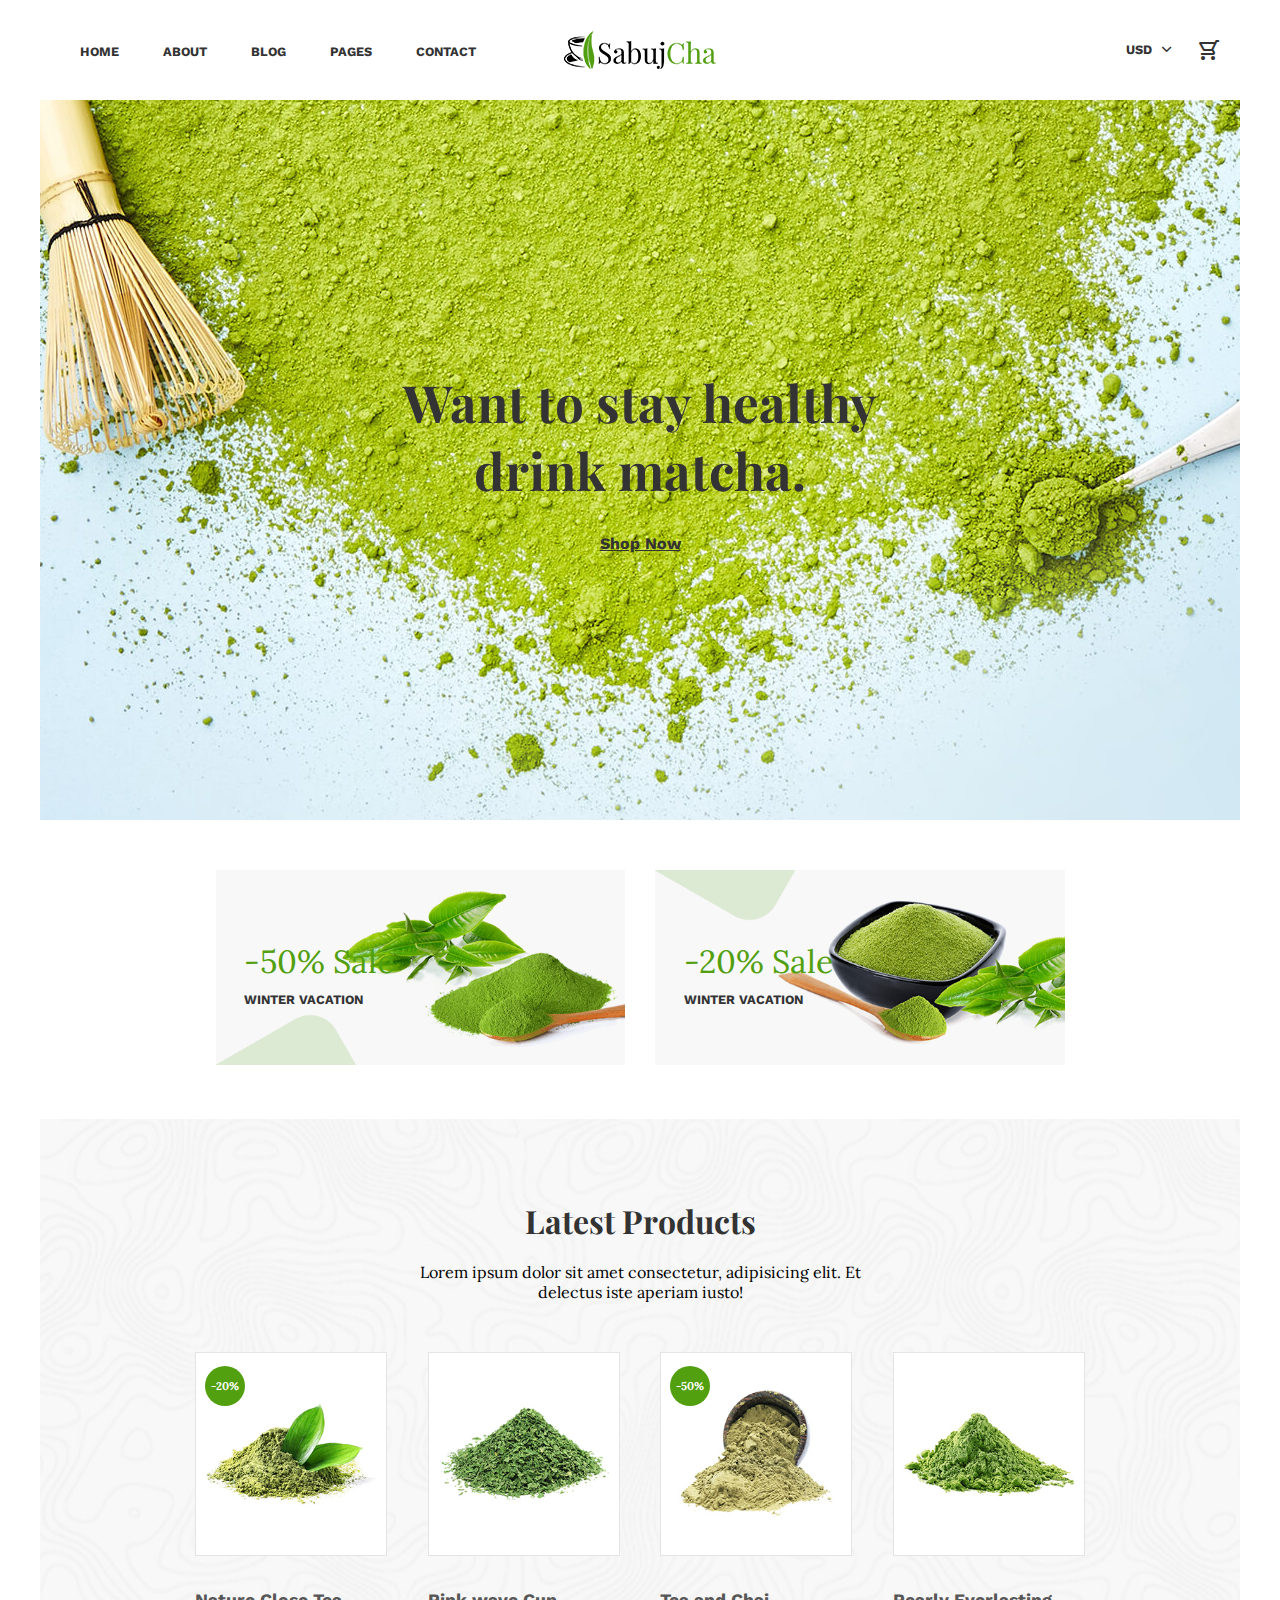
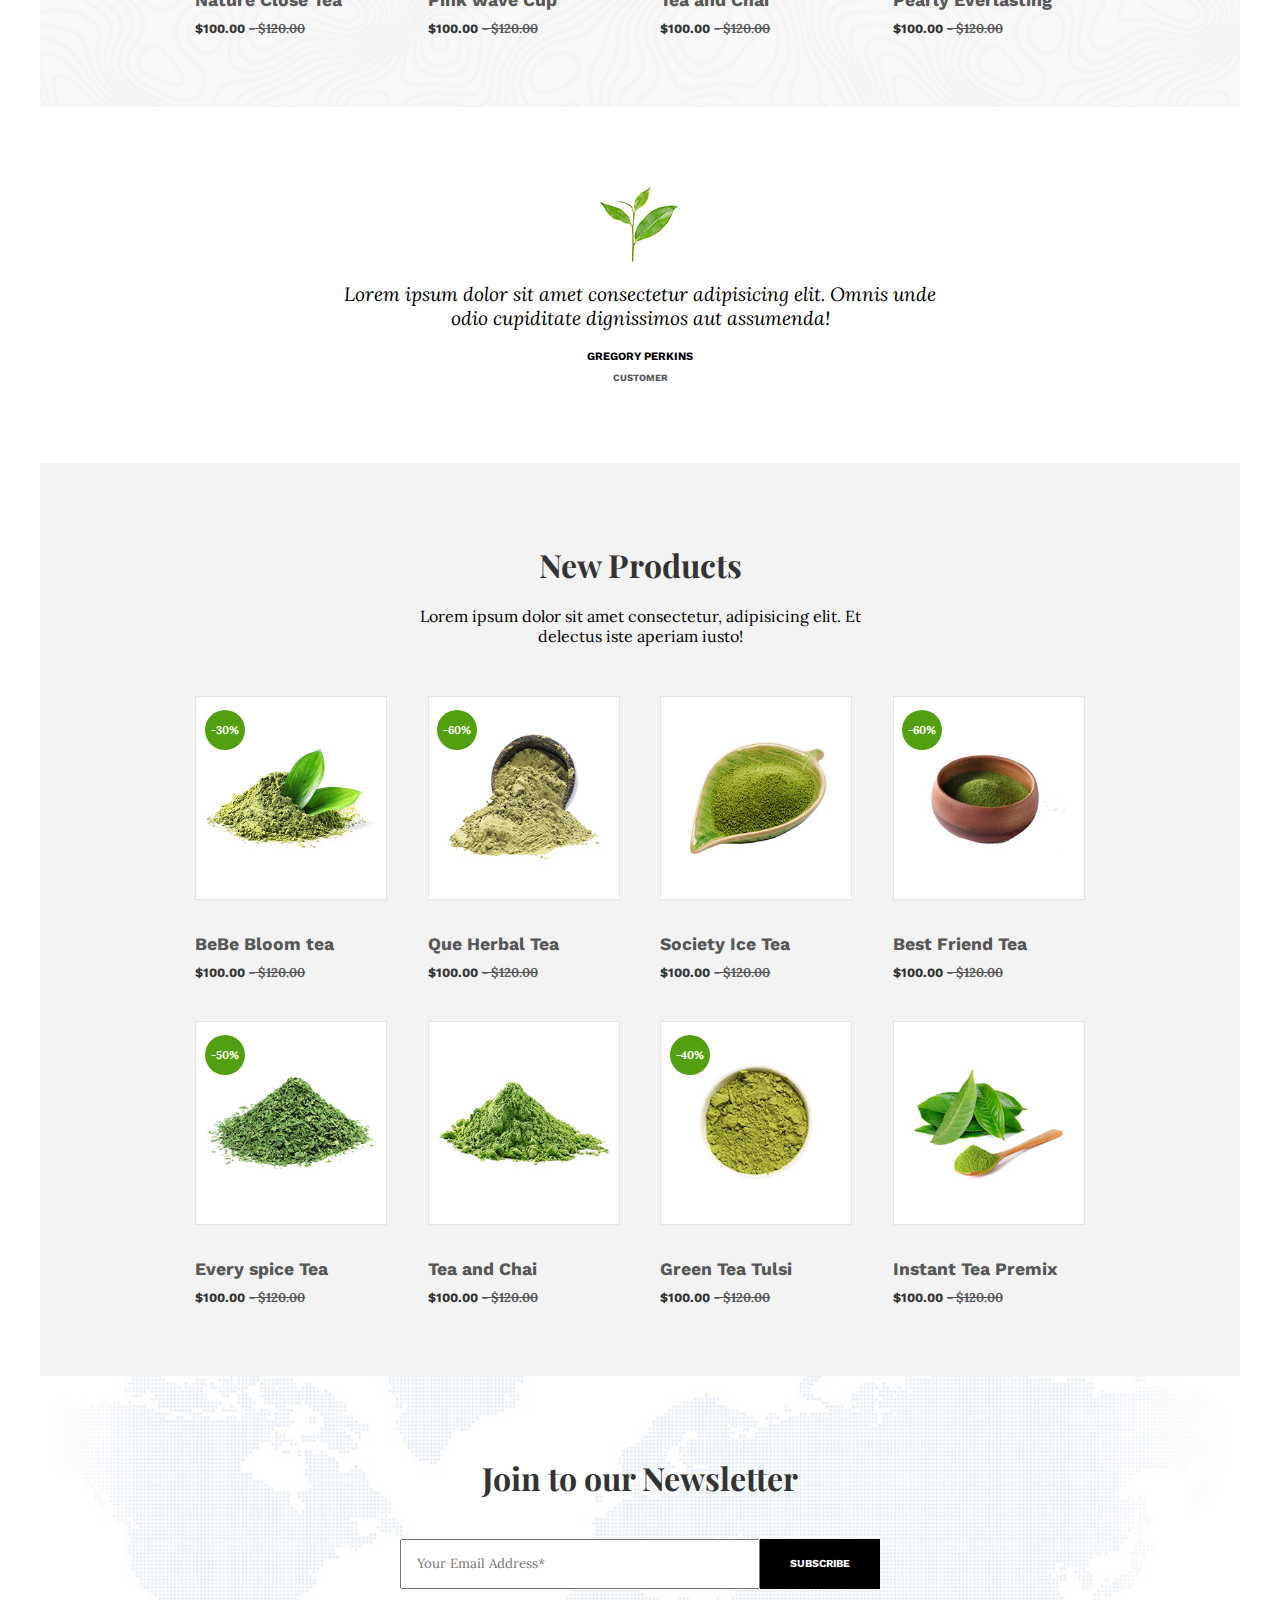
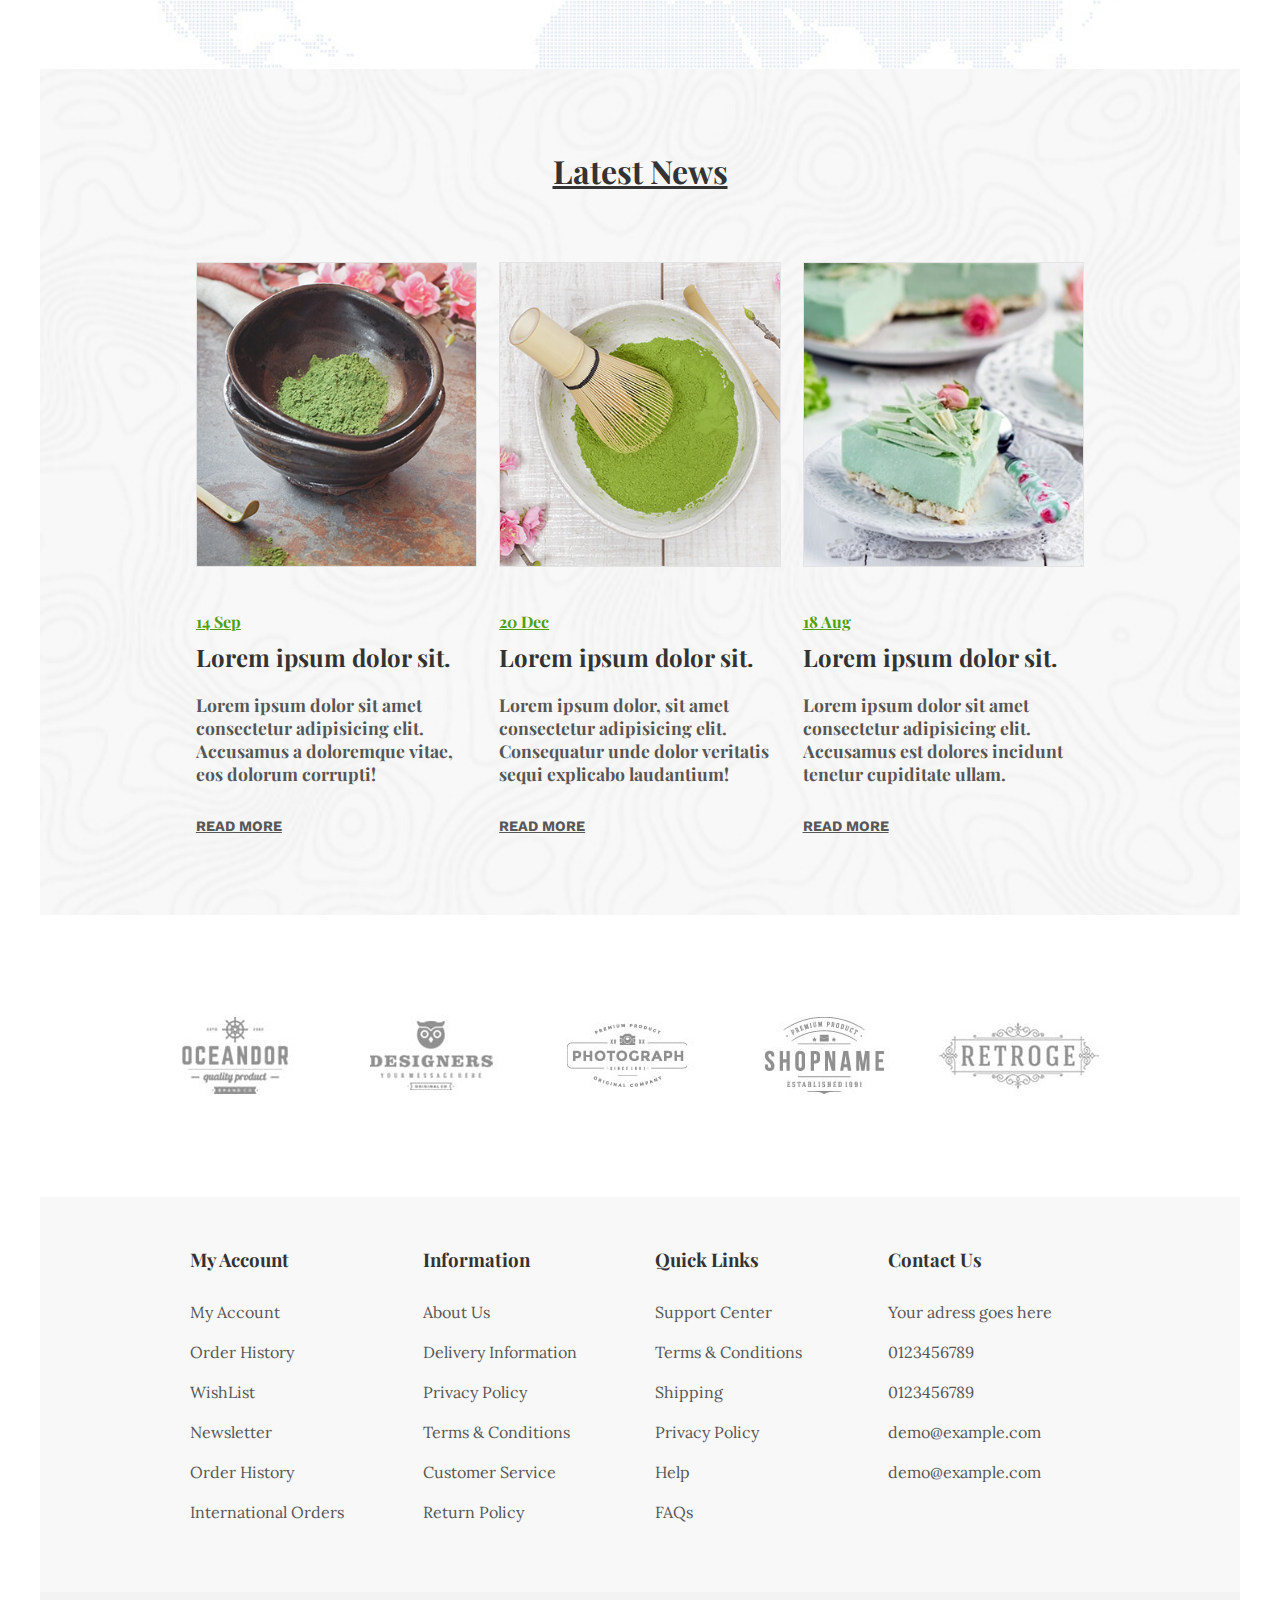
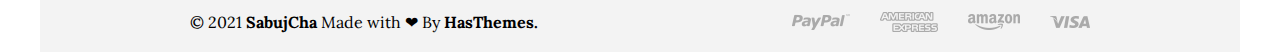
<file: index.html>
<!DOCTYPE html>
<html lang="es">
<head>
    <meta charset="UTF-8">
    <meta http-equiv="X-UA-Compatible" content="IE=edge">
    <meta name="viewport" content="width=device-width, initial-scale=1.0">
    <link rel="stylesheet" href="./src/style.css">
    <link rel="preconnect" href="https://fonts.googleapis.com">
    <link rel="preconnect" href="https://fonts.gstatic.com" crossorigin>
    <link href="https://fonts.googleapis.com/css2?family=Lora&family=Playfair+Display&family=Work+Sans&display=swap" rel="stylesheet">
    <link rel="stylesheet" href="https://fonts.googleapis.com/css2?family=Material+Symbols+Outlined:opsz,wght,FILL,GRAD@48,400,0,0" />
    <script src="./src/script.js"></script>
    <title>Te Sabujcha</title>
</head>
<body>
    <header>
        <nav>
            <a href="../index.html">Home</a>
            <a href="">About</a>
            <a href="">Blog</a>
            <a href="">Pages</a>
            <a href="">Contact</a>
        </nav>
        <a href="../index.html"><img src="./src/img/logo.png" alt="Logo"></a>
        <div class="ico-menu">
            <a href="#">Usd <span class="material-symbols-outlined down">expand_more</span></a>
            <span class="material-symbols-outlined cart">shopping_cart</span>
            <span id="menu" class="material-symbols-outlined">menu</span>
        </div>
    </header>
    <section class="inicio">
        <h1>Want to stay healthy drink matcha.</h1>
        <a href="">Shop Now</a>
    </section>
    <section class="ofertas">
        <div class="offer">
            <img src="./src/img/banner-1.png" alt="">
            <div class="o-txt">
                <h2>-50% Sale</h2>
                <p>Winter vacation</p>
            </div>
        </div>
        <div class="offer">
            <img src="./src/img/banner-2.png" alt="">
            <div class="o-txt">
                <h2>-20% Sale</h2>
                <p>Winter vacation</p>
            </div>
        </div>
    </section>
    <section class="products">
        <h2>Latest Products</h2>
        <p>Lorem ipsum dolor sit amet consectetur, adipisicing elit. Et delectus iste aperiam iusto!</p>
        <div class="p-con">
            <div class="discount" data-text="-20%" onclick="ProductPage(this)" >
                <img src="./src/img/product-1.jpg" alt="" srcset="">
                <p>Nature Close Tea</p>
                <p>$100.00 <span>- $120.00</span></p>
            </div>
            <div onclick="ProductPage(this)">
                <img src="./src/img/product-2.jpg" alt="" srcset="">
                <p>Pink wave Cup</p>
                <p>$100.00 <span>- $120.00</span></p>
            </div>
            <div class="discount" data-text="-50%" onclick="ProductPage(this)">
                <img src="./src/img/product-3.jpg" alt="" srcset="">
                <p>Tea and Chai</p>
                <p>$100.00 <span>- $120.00</span></p>
            </div>
            <div onclick="ProductPage(this)">
                <img src="./src/img/product-4.jpg" alt="" srcset="">
                <p>Pearly Everlasting</p>
                <p>$100.00 <span>- $120.00</span></p>
            </div>
        </div>
    </section>
    <section class="hoja">
        <img src="./src/img/testi.png" alt="">
        <p>Lorem ipsum dolor sit amet consectetur adipisicing elit. Omnis unde odio cupiditate dignissimos aut assumenda!</p>
        <p>Gregory Perkins</p>
    </section>
    <section class="products p2">
        <h2>New Products</h2>
        <p>Lorem ipsum dolor sit amet consectetur, adipisicing elit. Et delectus iste aperiam iusto!</p>
        <div class="p-con">
            <div class="discount" data-text="-30%" onclick="ProductPage(this)">
                <img src="./src/img/product-1.jpg" alt="" srcset="">
                <p>BeBe Bloom tea</p>
                <p>$100.00 <span>- $120.00</span></p>
            </div>
            <div class="discount" data-text="-60%" onclick="ProductPage(this)">
                <img src="./src/img/product-3.jpg" alt="" srcset="">
                <p>Que Herbal Tea</p>
                <p>$100.00 <span>- $120.00</span></p>
            </div>
            <div onclick="ProductPage(this)">
                <img src="./src/img/product-5.jpg" alt="" srcset="">
                <p>Society Ice Tea</p>
                <p>$100.00 <span>- $120.00</span></p>
            </div>
            <div class="discount" data-text="-60%" onclick="ProductPage(this)">
                <img src="./src/img/product-7.jpg" alt="" srcset="">
                <p>Best Friend Tea</p>
                <p>$100.00 <span>- $120.00</span></p>
            </div>
        </div>
        <div class="p-con">
            <div class="discount" data-text="-50%"  onclick="ProductPage(this)">
                <img src="./src/img/product-2.jpg" alt="" srcset="">
                <p>Every spice Tea</p>
                <p>$100.00 <span>- $120.00</span></p>
            </div>
            <div onclick="ProductPage(this)">
                <img src="./src/img/product-4.jpg" alt="" srcset="">
                <p>Tea and Chai</p>
                <p>$100.00 <span>- $120.00</span></p>
            </div>
            <div class="discount" data-text="-40%" onclick="ProductPage(this)">
                <img src="./src/img/product-6.jpg" alt="" srcset="">
                <p>Green Tea Tulsi</p>
                <p>$100.00 <span>- $120.00</span></p>
            </div>
            <div onclick="ProductPage(this)">
                <img src="./src/img/product-8.jpg" alt="" srcset="">
                <p>Instant Tea Premix</p>
                <p>$100.00 <span>- $120.00</span></p>
            </div>
        </div>
    </section>
    <section class="suscribe">
        <h2>Join to our Newsletter</h2>
        <form action="">
            <input type="email" name="" id="email" placeholder="Your Email Address*">
            <input type="button" value="SUBSCRIBE">
        </form>
    </section>
    <section class="products news">
        <h2>Latest News</h2>
            <div class="p-con n">
                <div>
                    <img src="./src/img/blog-single-1.jpg" alt="" srcset="">
                    <h3 data-text="14 Sep">Lorem ipsum dolor sit.</h3>
                    <p>Lorem ipsum dolor sit amet consectetur adipisicing elit. Accusamus a doloremque vitae, eos dolorum corrupti!</p>
                    <a href="">Read more</a>
                </div>
                <div>
                    <img src="./src/img/blog-single-2.jpg" alt="" srcset="">
                    <h3 data-text="20 Dec">Lorem ipsum dolor sit.</h3>
                    <p>Lorem ipsum dolor, sit amet consectetur adipisicing elit. Consequatur unde dolor veritatis sequi explicabo laudantium!</p>
                    <a href="">Read more</a>
                </div>
                <div>
                    <img src="./src/img/blog-single-3.jpg" alt="" srcset="">
                    <h3 data-text="18 Aug">Lorem ipsum dolor sit.</h3>
                    <p>Lorem ipsum dolor sit amet consectetur adipisicing elit. Accusamus est dolores incidunt tenetur cupiditate ullam.</p>
                    <a href="">Read more</a>
                </div>
            </div>
    </section>
    <section class="brand">
        <img src="./src/img/1.jpg" alt="" srcset="">
        <img src="./src/img/2.jpg" alt="" srcset="">
        <img src="./src/img/3.jpg" alt="" srcset="">
        <img src="./src/img/4.jpg" alt="" srcset="">
        <img src="./src/img/5.jpg" alt="" srcset="">
    </section>
    <footer>
        <div class="f-m">
            <ul>
                <h3>My Account</h3>
                <li>My Account</li>
                <li>Order History</li>
                <li>WishList</li>
                <li>Newsletter</li>
                <li>Order History</li>
                <li>International Orders</li>
            </ul>
            <ul>
                <h3>Information</h3>
                <li>About Us</li>
                <li>Delivery Information</li>
                <li>Privacy Policy</li>
                <li>Terms & Conditions</li>
                <li>Customer Service</li>
                <li>Return Policy</li>
            </ul>
            <ul>
                <h3>Quick Links</h3>
                <li>Support Center</li>
                <li>Terms & Conditions</li>
                <li>Shipping</li>
                <li>Privacy Policy</li>
                <li>Help</li>
                <li>FAQs</li>
            </ul>
            <ul>
                <h3>Contact Us</h3>
                <li>Your adress goes here</li>
                <li>
                    <ul>
                        <li>0123456789</li>
                        <li>0123456789</li>
                    </ul>
                </li>
                <li>
                    <ul>
                        <li>demo@example.com</li>
                        <li>demo@example.com</li>
                    </ul>
                </li>
            </ul>
        </div>
        <div class="f-s">
            <p>&#169; 2021 <b>SabujCha</b> Made with &#10084; By <b>HasThemes.</b></p>
            <img src="./src/img/payment.png" alt="">
        </div>
    </footer>
</body>
</html>
</file>
<file: src/style.css>
*{
    margin: 0;
    box-sizing: border-box;
    font-family: var(--lora);
}
:root{
    --txt-negro: #333;
    --txt-gris: #575757;
    --txt-verde: #529F0F;
    --lora: 'Lora', serif;
    --playfair: 'Playfair Display', serif;
    --work-sans: 'Work Sans', sans-serif;
}
body{
    padding: 0 40px;
}
h1,h2,h3{
    font-family: var(--playfair);
    color: var(--txt-negro)
}
h2{
    font-size: 2rem;
}
header{
    position: sticky;
    height: 100px;
    display: flex;
    justify-content: space-between;
    align-items: center;
    padding: 0 20px;
    color: var(--txt-negro);
}
header img{
    position: absolute;
    inset: 0;
    margin: auto;
}
nav a, .ico-menu a{
    padding: 10px 20px;
    color: var(--txt-negro);
    text-decoration: none;
    text-transform: uppercase;
    font-weight: bold;
    font-size: clamp(.6rem, 1vw, 1.2rem);
    font-family: var(--work-sans);
}
.ico-menu, .ico-menu a{
    display: flex;
    justify-content: space-between;
    align-items: center;
    gap: 20px;
}
.ico-menu a{
    gap: 5px;
    padding: 0;
}
.down{
    font-size: 1.5em !important;
}
.cart{
    transform: scaleX(-1);
}
#menu{
    border: var(--txt-negro) 1px solid;
    padding: 3px;
    display: none;
}
.inicio{
    height: 80vh;
    background: url(./img/slider-2.jpg) no-repeat center;
    background-size: cover;
    display: flex;
    flex-direction: column;
    justify-content: center;
    align-items: center;
    gap: 30px;
    color: var(--txt-negro);
    text-align: center;
}
.inicio h1{
    width: 40%;
    font-size: clamp(1rem, 4vw, 5rem);
}
.inicio a{
    color: var(--txt-negro);
    font-family: var(--work-sans);
    font-weight: bold;
}
.ofertas, .p-con{
    padding: 50px 0px;
    display: grid;
    gap: 30px;
    grid-template-columns: repeat(auto-fit, minmax(200px,1fr));
    align-content: center;
}
.offer{
    position: relative;
    width: 70%;
}
.offer img{
    width: 100%;
}
.offer:first-child{
    margin-left: auto;
}
.o-txt{
    position: absolute;
    top: 50%;
    left: 7%;
    transform: translateY(-50%);
}
.o-txt h2{
    color: var(--txt-verde);
    font-family: var(--lora);
    font-weight: normal;
    padding: 10px 0;
}
.o-txt p{
    text-transform: uppercase;
    font-family: var(--work-sans);
    font-weight: bold;
    font-size: .8rem;
    color: var(--txt-negro);
}
.products{
    text-align: center;
    background: url(./img/bg-1.jpg) no-repeat center;
    background-size: cover;
}
.products h2{
    padding: 80px 0 20px;
}
.products > p{
    width: 40%;
    margin: auto;
}
.p-con{
    padding: 50px 150px 60px;
    justify-items: center;
}
.p-con > div{
    position: relative;
    width: 15vw;
}
.p-con > div:hover{
    cursor: pointer;
}
.p-con img{
    width: 100%;
    margin-bottom: 30px;
    border: #e4e4e4 solid 1px;
}
.p-con p{
    text-align: left;
    font-size: 1.1rem;
    font-family: var(--work-sans);
    font-weight: bold;
    color: var(--txt-gris);
    margin-bottom: 10px;
}
.p-con p:last-child{
    font-size: .8rem;
    color: var(--txt-negro);
}
.p-con p span{
    color: var(--txt-gris);
    text-decoration: line-through;
}
.discount::before{
    content: attr(data-text);
    background: var(--txt-verde);
    position: absolute;
    width: 40px;
    height: 40px;
    border-radius: 50%;
    top: 5%;
    left: 5%;
    color: white;
    line-height: 40px;
    font-size: .7rem;
    font-weight: bold;
    font-family: var(--lora);
    z-index: 10;
}
.hoja, .suscribe{
    display: flex;
    flex-direction: column;
    justify-content: center;
    align-items: center;
    padding: 80px 0 100px;
    gap: 20px;
    text-align: center;
}
.hoja p:first-of-type{
    width: 50%;
    font-size: 1.2rem;
    font-style: italic;
}
.hoja p:last-of-type{
    position: relative;
    text-transform: uppercase;
    font-size: .7rem;
    font-family: var(--work-sans);
    font-weight: bold;
}
.hoja p:last-of-type::before{
    content: "Customer";
    position: absolute;
    font-size: .6rem;
    bottom: -20px;
    left: 50%;
    transform: translateX(-50%);
    color: var(--txt-gris);
}
.p2{
    background: #f3f3f3;
}
.p2 .p-con:nth-last-child(2){
    padding-bottom: 30px;
}
.p2 .p-con:last-child{
    padding-top: 0;
}
.suscribe{
    gap: 40px;
    padding: 80px 0;
    background: url(./img/bg-2.jpg) no-repeat center;
    background-size: cover;

}
.suscribe form{
    width: 40%;
    height: 50px;
    display: grid;
    grid: 1fr / repeat(4, 1fr);
}
.suscribe input:first-child{
    grid-column: span 3;
    padding: 0 15px;
}
.suscribe input:last-child{
    color: white;
    background: black;
    border: none;
    font-weight: bold;
    font-size: .67rem;
    font-family: var(--work-sans);
    padding: 15px;
}
.news h2{
    text-align: center;
    text-decoration: underline;
}
.n{
    text-align: left;
    gap: 10px;
}
.n > div{
    width: 22vw;
    padding-bottom: 20px;
}
.n h3{
    position: relative;
    font-size: 1.5rem;
    margin: 40px 0 20px;
}
.n h3::before{
    content: attr(data-text);
    position: absolute;
    color: var(--txt-verde);
    font-size: 1rem;
    text-decoration: underline;
    font-weight: bold;
    top: -30px;
    left: 0;
}
.n p{
    font-family: var(--playfair);
    color: var(--txt-gris);
    padding-bottom: 20px;
}
.n a{
    color: var(--txt-gris);
    font-family: var(--work-sans);
    text-transform: uppercase;
    font-weight: bold;
    font-size: .9rem;
}
.brand{
    padding: 100px 110px;
    display: grid;
    grid: 1fr / repeat(5, 1fr);
    overflow: hidden;
}
.f-m{
    padding: 50px 150px;
}
.f-m{
    display: grid;
    gap: 30px;
    grid-template-columns: repeat(auto-fit, minmax(200px,1fr));
    width: 100%;
    background: #f8f8f8;
}
.f-m h3{
    margin-bottom: 30px;
}
.f-m ul{
    padding: 0;
    list-style: none;
}
.f-m ul li{
    margin-bottom: 20px;
    color: var(--txt-gris);
}
.f-s{
    background: #f3f3f3;
    padding: 20px 150px;
    display: flex;
    justify-content: space-between;
    align-items: center;
}

/*Media querys*/
@media (max-width: 480px){
    header img{
        margin: auto;
        margin-left: 0;
    }
    nav{
        display: none;
    }
    #menu{
        display: block;
    }
    .inicio{
        height: 50vh;
    }
    .offer{
        width: auto;
    }
    .offer:first-child{
        margin-left: 0;
    }
    .products, footer{
        width: 115%;
        padding: 0 20px;
        transform: translateX(-6.5%);
    }
    .products > p{
        width: auto;
    }
    .p-con{
        padding: 50px 0px 80px;
    }
    .p-con > div{
        width: auto;
    }
    .hoja p:first-of-type{
        width: auto;
    }
    .suscribe form{
        width: 90%;
    }
    .brand{
        padding: 80px 0;
        grid: 1fr / 1fr;
        justify-items: center;
    }
    .brand > *:not(:first-child){
        display: none;
    }
    footer{
        padding: 0;
    }
    .f-m{
        padding: 50px 20px;
    }
    .f-s{
        background: #f3f3f3;
        padding: 20px 0;
        flex-direction: column;
        justify-content: space-between;
        align-items: center;
        gap: 20px;
    }
}
</file>
